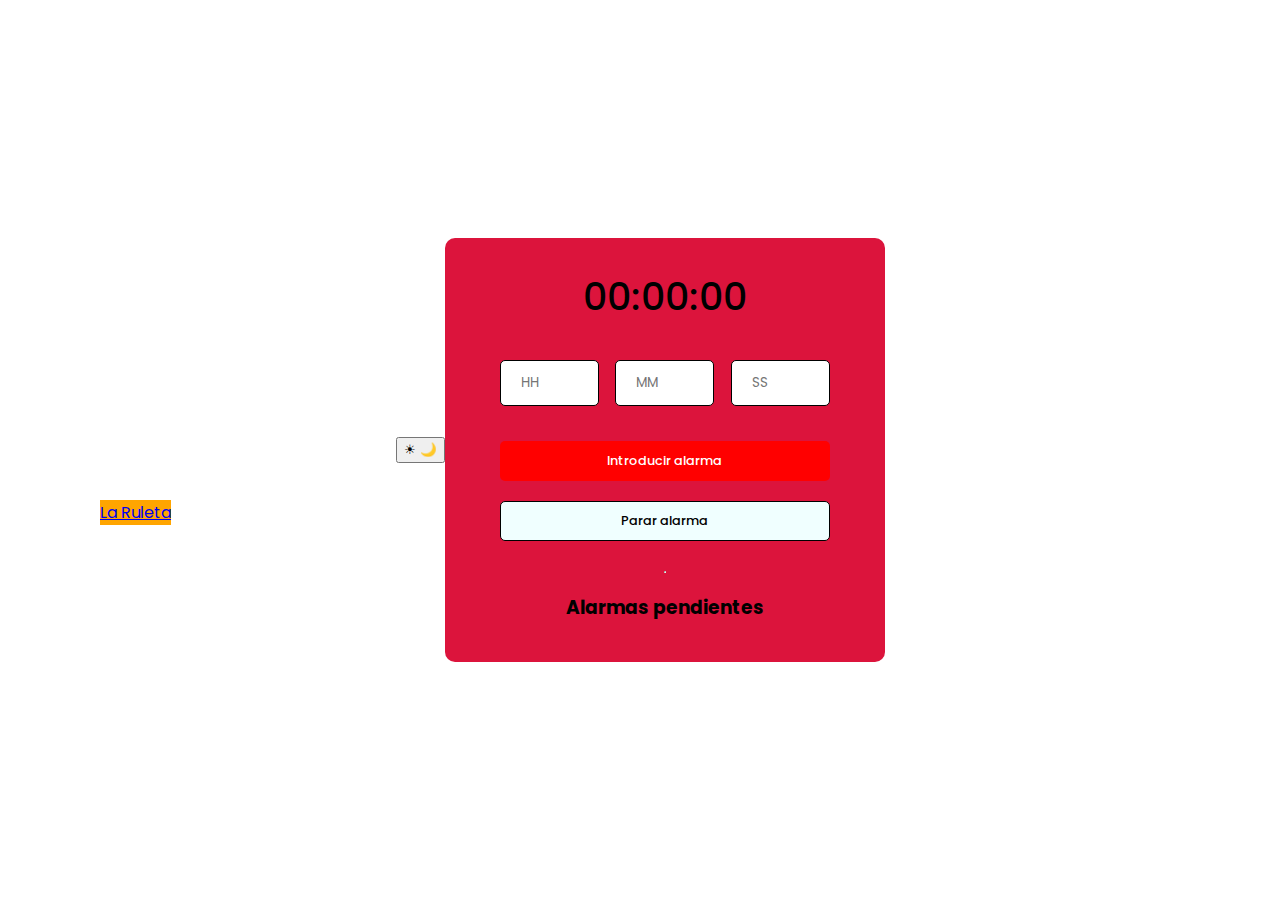
<file: pt1-stefurakBogdan-ASIXcA/Alarma_Rellotge/index.html>
<!DOCTYPE html>
<html lang="en">
<head>
    <meta charset="UTF-8">
    <meta http-equiv="X-UA-Compatible" content="IE=edge">
    <meta name="viewport" content="width=device-width, initial-scale=1.0">
    <title>Alarm Clock</title>
    <link rel="stylesheet" href="style.css">
</head>

<body>

    <button id="toggleTheme" onclick="toggleTheme()">
        <span class="icon-sun">&#9728;</span>
        <span class="icon-moon">&#127769;</span>
    </button>
    
<a href="../Ruleta_Noms/index1.html">La Ruleta</a>

    <div id="wrapper">

        <h1>00:00:00</h1>

        <form class="setAlarm">
            <div class="set-alarm-field">
                <input type="number" name="hr" placeholder="HH" max="23" min="00">
                <input type="number" name="min" placeholder="MM" max="59" min="00">
                <input type="number" name="sec" placeholder="SS" max="59" min="00">
            </div>
            <div class="buttons">
                <button type="submit" class="set-alarm">Introducir alarma</button>
                <button type="reset" onclick="stopAlarm()" class="clear-alarm">Parar alarma</button>
            </div>
        </form>

        <hr style="margin-top: 20px">

        <h3 style="margin: 20px 0;">Alarmas pendientes</h3>
        <div id="upcoming-alarms">
            <ul id="upcoming-alarms-list">
            </ul>
        </div>
    </div>


    <script src="script.js"></script>
</body>
</html>
</file>
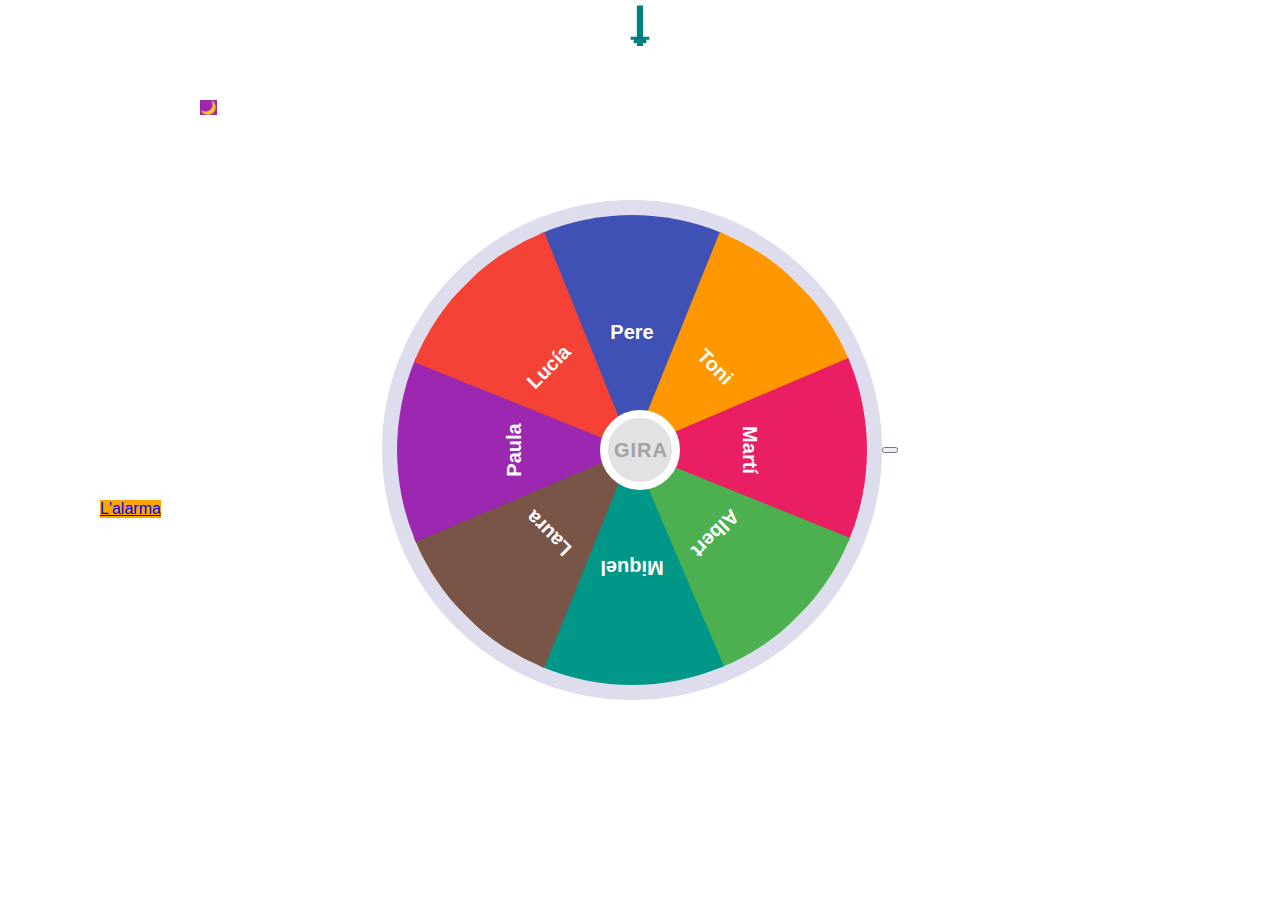
<file: pt1-stefurakBogdan-ASIXcA/Ruleta_Noms/index1.html>
<!DOCTYPE html>
<html lang="en">
<head>
    <meta charset="UTF-8">
    <meta http-equiv="X-UA-Compatible" content="IE=edge">
    <meta name="viewport" content="width=device-width, initial-scale=1.0">
    <title>Alarm Clock</title>
    <link rel="stylesheet" href="style1.css">
</head>

<body>
    <a href="../Alarma_Rellotge/index.html">L'alarma</a>
    <button id="spin">Gira</button>
	<span class="arrow"></span>
<div class="container">
	<div class="one">Pere</div>
	<div class="two">Toni</div>
	<div class="three">Martí</div>
	<div class="four">Albert</div>
	<div class="five">Miquel</div>
	<div class="six">Laura</div>
	<div class="seven">Paula</div>
	<div class="eight">Lucía</div>
</div>
    <script src="script1.js"></script>

    <button id="toggleTheme" onclick="toggleTheme()">
        <span class="icon-sun">&#9728;</span>
        <span class="icon-moon">&#127769;</span>
    </button>
    <audio id="winSound" src="../assets/mixkit-arcade-retro-game-over-213.wav" preload="auto"></audio>
</body>

</html>
</file>
<file: pt1-stefurakBogdan-ASIXcA/Alarma_Rellotge/style.css>
@import url('https://fonts.googleapis.com/css2?family=Poppins:wght@400;500;600&display=swap');

* {
    margin: 0;
    font-family: 'Poppins', sans-serif;
    box-sizing: border-box;
}

body {
    min-height: 100vh;
}
.light-theme {
    --background-color: #fff;
    --text-color: #10101E;
    --accent-color: #2E94E3;
}

.dark-theme {
    --background-color: #10101E;
    --text-color: #fff;
    --accent-color: #2E94E3;
}

body {
    background-color: var(--background-color);
    color: var(--text-color);
}
a {
	position: absolute;
    top: 500px;
    left: 100px;
    width: auto;
    height: auto;
	background-color: orange;
}

body,
#wrapper {
    display: flex;
    align-items: center;
    justify-content: center;
}

#wrapper {
    width: 440px;
    background-color: crimson;
    border-radius: 10px;
    flex-direction: column;
    padding: 20px 30px;
}

#wrapper img {
    max-width: 103px;
}

#wrapper h1 {
    font-size: 38px;
    font-weight: 500;
    margin: 10px 0;
}

/* Styling the form */

h3 {
    margin-top: 10px;
}

.set-alarm-field {
    display: flex;
    justify-content: space-between;
    margin: 15px auto;
}

.set-alarm-field input[type=number] {
    width: 30%;
    padding: 12px 20px;
    margin: 10px 0;
    box-sizing: border-box;
    border: 1px solid black;
    border-radius: 5px;
}

.buttons {
    display: flex;
    flex-direction: column;
}

.set-alarm {
    background-color: red;
    color: #fff;
    border: none;
}

.set-alarm:hover {
    background-color: rgb(126, 18, 45);
}

.clear-alarm {
    background-color: azure;
    border: 1px solid black;
}

.clear-alarm:hover {
    background-color: rgb(126, 18, 45);
    color: white;
}

.buttons button {
    width: 100%;
    height: 40px;
    margin: 10px 0;
    border-radius: 5px;
    font-size: 0.8rem;
    font-weight: 500;
    cursor: pointer;
}
</file>
<file: pt1-stefurakBogdan-ASIXcA/Ruleta_Noms/style1.css>
*{
	box-sizing:border-box;
}
* {
    margin: 0;
    font-family: 'Poppins', sans-serif;
    box-sizing: border-box;
}

body{
	margin:0;
	padding:0;
	display:flex;
	align-items:center;
	justify-content: center;
	height:100vh;
	overflow:hidden;
}
.light-theme {
    --background-color: #fff;
    --text-color: #10101E;
    --accent-color: #2E94E3;
}

.dark-theme {
    --background-color: #10101E;
    --text-color: #fff;
    --accent-color: #2E94E3;
}

button span {
	position: absolute;
    top: 100px;
    left: 200px;
    width: auto;
    height: auto;
	background-color: #9c27b0;
}
a {
	position: absolute;
    top: 500px;
    left: 100px;
    width: auto;
    height: auto;
	background-color: orange;
}
body {
    background-color: var(--background-color);
    color: var(--text-color);
}
.container{
	width:500px;
	height:500px;
	border-radius:50%;
	border:15px solid #dde;
	position: relative;
	overflow: hidden;
	transition: 5s;
}

.container div{
	height:50%;
	width:200px;
	position: absolute;
	clip-path: polygon(100% 0 , 50% 100% , 0 0 );
	transform:translateX(-50%);
	transform-origin:bottom;
	text-align:center;
	display:flex;
	align-items: center;
	justify-content: center;
	font-size:20px;
	font-weight:bold;
	font-family:sans-serif;
	color:#fff;
	left:135px;
}

.container .one{
	background-color: #3f51b5;
	left:50%;
}
.container .two{
	background-color: #ff9800;
	transform: rotate(45deg);
}
.container .three{
	background-color: #e91e63;
	transform:rotate(90deg);
}
.container .four{
	background-color: #4caf50;
	transform: rotate(135deg);
}
.container .five{
	background-color: #009688;
	transform: rotate(180deg);
}
.container .six{
	background-color: #795548;
	transform: rotate(225deg);
}
.container .seven{
	background-color: #9c27b0;
	transform: rotate(270deg);
}
.container .eight{
	background-color: #f44336;
	transform: rotate(315deg);
}

.arrow{
	position: absolute;
	top:0;
	left:50%;
	transform: translateX(-50%);
	color:teal;
}

.arrow::before{
	content:"\1F817";
	font-size:50px;
}

#spin{
	position: absolute;
	top:50%;
	left:50%;
	transform:translate(-50%,-50%);
	z-index:10;
	background-color: #e2e2e2;
	text-transform: uppercase;
	border:8px solid #fff;
	font-weight:bold;
	font-size:20px;
	color:#a2a2a2;
	width: 80px;
	height:80px;
	font-family: sans-serif;
	border-radius:50%;
	cursor: pointer;
	outline:none;
	letter-spacing: 1px;
}
</file>
